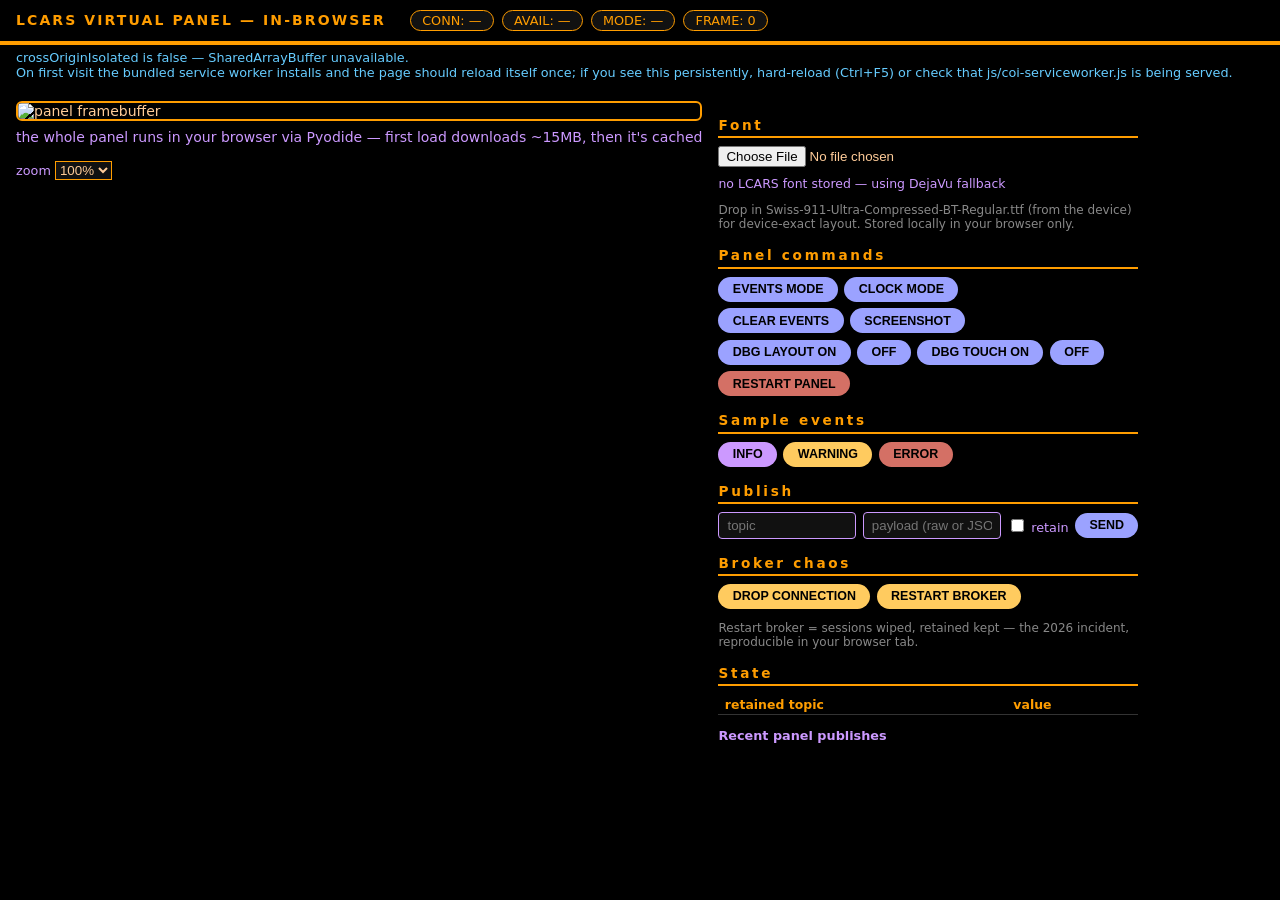
<file: virtual/web/panel.html>
<!DOCTYPE html>
<html lang="en">
<head>
<meta charset="utf-8">
<meta name="viewport" content="width=device-width, initial-scale=1">
<title>LCARS Virtual Panel — In-Browser (Pyodide)</title>
<script src="js/coi-serviceworker.js"></script>
<link rel="stylesheet" href="css/lcars.css">
<style>
  #boot-status { color: #66CCFF; font-size: .8rem; padding: .3rem 1rem; white-space: pre-wrap; }
  #font-row { display: flex; gap: .6rem; align-items: center; flex-wrap: wrap; }
  #font-status { color: #CC99FF; font-size: .78rem; }
</style>
</head>
<body>
<header>
  <div class="lcars-title">LCARS VIRTUAL PANEL — IN-BROWSER</div>
  <div class="chips">
    <span class="chip" id="chip-conn">CONN: —</span>
    <span class="chip" id="chip-avail">AVAIL: —</span>
    <span class="chip" id="chip-mode">MODE: —</span>
    <span class="chip" id="chip-seq">FRAME: 0</span>
  </div>
</header>
<div id="boot-status">booting…</div>

<main>
  <section class="screen-wrap">
    <img id="screen" alt="panel framebuffer" title="Click = touch">
    <div class="screen-hint" id="screen-hint">the whole panel runs in your browser via
      Pyodide — first load downloads ~15MB, then it's cached</div>
    <div class="banner hidden" id="respawn-banner">panel restarting…</div>
    <label class="zoom">zoom
      <select id="zoom">
        <option value="0.75">75%</option>
        <option value="1" selected>100%</option>
        <option value="1.5">150%</option>
        <option value="2">200%</option>
      </select>
    </label>
  </section>

  <aside class="controls">
    <h2>Font</h2>
    <div id="font-row">
      <input type="file" id="font-file" accept=".ttf">
      <span id="font-status">no LCARS font stored — using DejaVu fallback</span>
    </div>
    <p class="hint">Drop in Swiss-911-Ultra-Compressed-BT-Regular.ttf (from the
    device) for device-exact layout. Stored locally in your browser only.</p>

    <h2>Panel commands</h2>
    <div class="row">
      <button data-cmd="mode-select" data-payload="events">EVENTS MODE</button>
      <button data-cmd="mode-select" data-payload="clock">CLOCK MODE</button>
    </div>
    <div class="row">
      <button data-cmd="clear-events" data-payload="">CLEAR EVENTS</button>
      <button data-cmd="screenshot" data-payload="">SCREENSHOT</button>
    </div>
    <div class="row">
      <button data-cmd="debug-layout" data-payload="enable">DBG LAYOUT ON</button>
      <button data-cmd="debug-layout" data-payload="disable">OFF</button>
      <button data-cmd="debug-touch" data-payload="enable">DBG TOUCH ON</button>
      <button data-cmd="debug-touch" data-payload="disable">OFF</button>
    </div>
    <div class="row">
      <button id="btn-restart" class="danger" data-cmd="restart" data-payload="now">RESTART PANEL</button>
    </div>

    <h2>Sample events</h2>
    <div class="row">
      <button class="sample" data-importance="info">INFO</button>
      <button class="sample warn" data-importance="warning">WARNING</button>
      <button class="sample err" data-importance="error">ERROR</button>
    </div>

    <h2>Publish</h2>
    <form id="publish-form">
      <input id="pub-topic" placeholder="topic" spellcheck="false">
      <input id="pub-payload" placeholder="payload (raw or JSON)" spellcheck="false">
      <label class="inline"><input type="checkbox" id="pub-retain"> retain</label>
      <button type="submit">SEND</button>
    </form>

    <h2>Broker chaos</h2>
    <div class="row">
      <button id="btn-drop" class="warnbtn">DROP CONNECTION</button>
      <button id="btn-broker-restart" class="warnbtn">RESTART BROKER</button>
    </div>
    <p class="hint">Restart broker = sessions wiped, retained kept — the 2026
    incident, reproducible in your browser tab.</p>

    <h2>State</h2>
    <table class="state-table" id="retained-table">
      <thead><tr><th>retained topic</th><th>value</th></tr></thead>
      <tbody></tbody>
    </table>
    <h3>Recent panel publishes</h3>
    <ul id="publish-log"></ul>
  </aside>
</main>

<script src="js/transport_pyodide.js"></script>
<script src="js/viewer.js"></script>
<script>
(function () {
  var status = document.getElementById("boot-status");

  function setStatus(text) { status.textContent = text; }

  // --- tiny IndexedDB store for the user-provided LCARS font ---
  function fontDb() {
    return new Promise(function (resolve, reject) {
      var req = indexedDB.open("lcars-virtual", 1);
      req.onupgradeneeded = function () { req.result.createObjectStore("fonts"); };
      req.onsuccess = function () { resolve(req.result); };
      req.onerror = function () { reject(req.error); };
    });
  }
  function loadFont() {
    return fontDb().then(function (db) {
      return new Promise(function (resolve) {
        var tx = db.transaction("fonts").objectStore("fonts").get("swiss911");
        tx.onsuccess = function () { resolve(tx.result || null); };
        tx.onerror = function () { resolve(null); };
      });
    }).catch(function () { return null; });
  }
  function saveFont(buf) {
    return fontDb().then(function (db) {
      return new Promise(function (resolve, reject) {
        var tx = db.transaction("fonts", "readwrite");
        tx.objectStore("fonts").put(buf, "swiss911");
        tx.oncomplete = resolve;
        tx.onerror = function () { reject(tx.error); };
      });
    });
  }

  document.getElementById("font-file").addEventListener("change", function (ev) {
    var file = ev.target.files[0];
    if (!file) return;
    file.arrayBuffer().then(saveFont).then(function () {
      setStatus("font stored — reloading with device-exact layout…");
      location.reload();
    });
  });

  if (!window.crossOriginIsolated) {
    setStatus("crossOriginIsolated is false — SharedArrayBuffer unavailable.\n" +
      "On first visit the bundled service worker installs and the page should " +
      "reload itself once; if you see this persistently, hard-reload (Ctrl+F5) " +
      "or check that js/coi-serviceworker.js is being served.");
    return;
  }

  // Device-parity environment (mirrors virtual/panel.env.example).
  var env = {
    MQTT_TOPIC_PREFIX: "home/alert/",
    MQTT_CONTROL_TOPIC_PREFIX: "lcars/alert-panel/",
    MQTT_AVAILABILITY_TOPIC: "lcars/alert-panel/availability",
    MQTT_MODE_TOPIC: "lcars/alert-panel/mode",
    MQTT_CLIENT_ID: "lcars-panel-browser",
    MQTT_HOST: "virtual-broker",
    STARTING_MODE: "clock",
    LOG_CONTROL_MESSAGES: "true",
    MAX_MESSAGES_IN_STORE: "50",
    DISPLAY_ROTATE: "0",
    TOUCH_DEVICE_PATH: "/dev/input/event0",
  };

  // ?pyodide=local serves the runtime from a local mirror (hermetic tests /
  // self-hosting) instead of the pinned CDN.
  var pyodideBase = null;
  if (new URLSearchParams(location.search).get("pyodide") === "local") {
    pyodideBase = "../.pyodide-dist/";
  }

  loadFont().then(function (swissFont) {
    if (swissFont) {
      document.getElementById("font-status").textContent =
        "Swiss911 stored in this browser — device-exact layout";
    }
    var transport = TransportPyodide({ env: env, swissFont: swissFont,
                                       pyodideBase: pyodideBase });
    transport.onLog(function (line) { setStatus(line); });
    Viewer.init(transport);
  });
})();
</script>
</body>
</html>
</file>
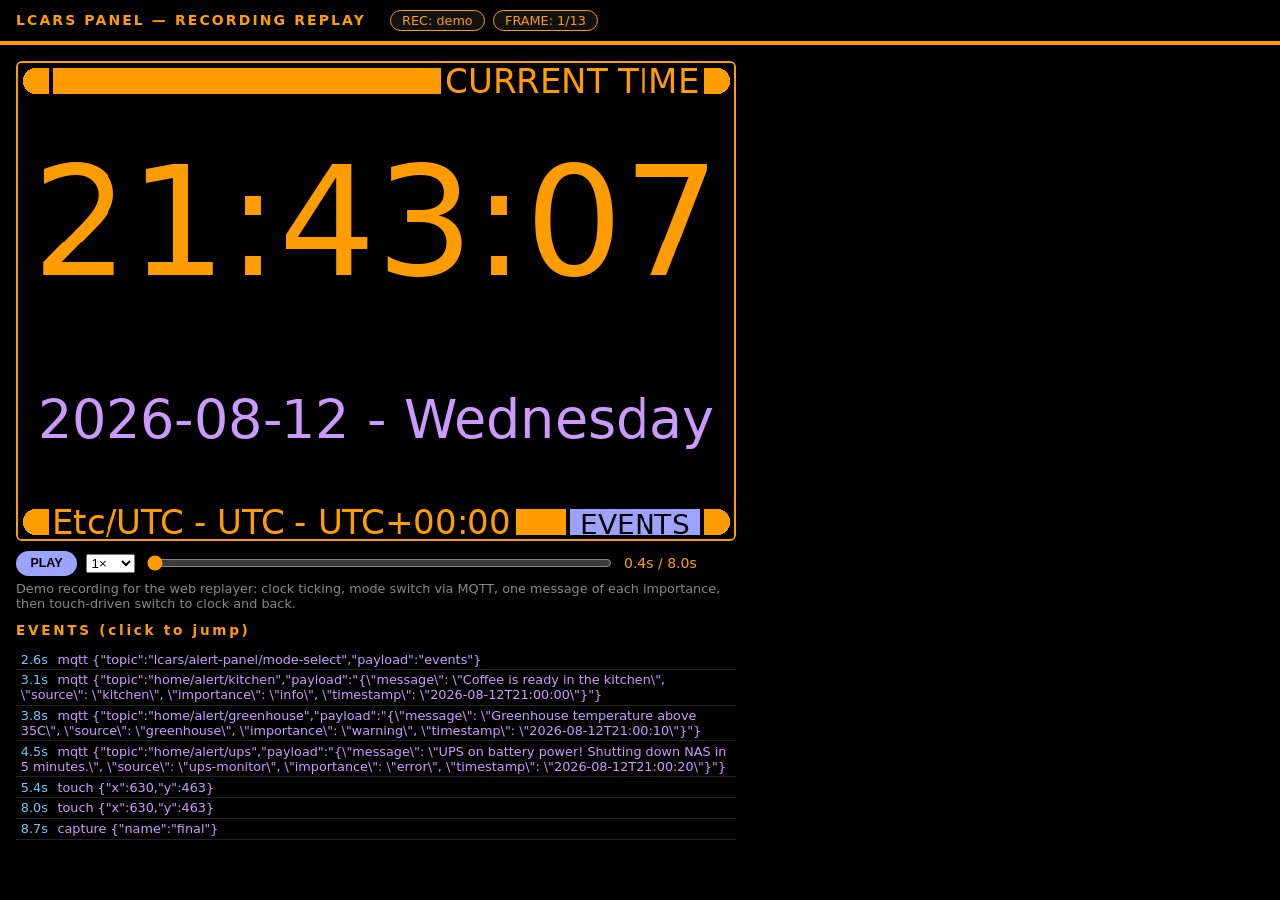
<file: virtual/web/replay.html>
<!DOCTYPE html>
<html lang="en">
<head>
<meta charset="utf-8">
<meta name="viewport" content="width=device-width, initial-scale=1">
<title>LCARS Panel — Recording Replay</title>
<link rel="stylesheet" href="css/lcars.css">
<style>
  .timeline { display: flex; align-items: center; gap: .6rem; margin-top: .6rem; flex-wrap: wrap; }
  .timeline input[type=range] { flex: 1; min-width: 200px; accent-color: #FF9D00; }
  .timeline .time { color: #FF9D00; min-width: 7rem; font-variant-numeric: tabular-nums; }
  #event-list { list-style: none; padding: 0; margin: .5rem 0; font-size: .8rem; max-width: 720px; }
  #event-list li { color: #CC99FF; border-bottom: 1px solid #222; padding: .15rem .3rem; cursor: pointer; }
  #event-list li:hover { background: #1a1a1a; }
  #event-list li .t { color: #66CCFF; margin-right: .6rem; font-variant-numeric: tabular-nums; }
  #rec-meta { color: #888; font-size: .8rem; margin-top: .3rem; max-width: 720px; }
</style>
</head>
<body>
<header>
  <div class="lcars-title">LCARS PANEL — RECORDING REPLAY</div>
  <div class="chips">
    <span class="chip" id="chip-rec">REC: —</span>
    <span class="chip" id="chip-frame">FRAME: 0/0</span>
  </div>
</header>
<main>
  <section class="screen-wrap">
    <img id="screen" alt="recorded frame">
    <div class="screen-hint" id="hint">loading recording…</div>
    <div class="timeline">
      <button id="play">PLAY</button>
      <select id="speed">
        <option value="0.5">0.5×</option>
        <option value="1" selected>1×</option>
        <option value="2">2×</option>
        <option value="4">4×</option>
      </select>
      <input type="range" id="scrub" min="0" max="0" value="0" step="1">
      <span class="time" id="time">0.0s / 0.0s</span>
    </div>
    <div id="rec-meta"></div>
    <h2 style="color:#FF9D00;font-size:.85rem;letter-spacing:.2em;">EVENTS (click to jump)</h2>
    <ul id="event-list"></ul>
  </section>
</main>
<script src="js/replay.js"></script>
</body>
</html>
</file>
<file: virtual/web/css/lcars.css>
/* Modest LCARS-flavored chrome for the virtual panel viewer. */
:root {
  --bg: #000;
  --panel: #111;
  --orange: #FF9D00;
  --purple: #CC99FF;
  --blue: #9BA2FF;
  --yellow: #FFCB5F;
  --red: #D47065;
  --cyan: #66CCFF;
  --text: #FFCC99;
}
* { box-sizing: border-box; }
body {
  margin: 0; background: var(--bg); color: var(--text);
  font-family: "Segoe UI", system-ui, sans-serif; font-size: 14px;
}
header {
  display: flex; align-items: center; gap: 1.5rem; padding: .6rem 1rem;
  border-bottom: 4px solid var(--orange);
}
.lcars-title { color: var(--orange); font-weight: 700; letter-spacing: .15em; }
.chips { display: flex; gap: .5rem; flex-wrap: wrap; }
.chip {
  background: var(--panel); border: 1px solid var(--orange); color: var(--orange);
  border-radius: 999px; padding: .15rem .7rem; font-size: .8rem;
}
.chip.ok { border-color: #3c6; color: #3c6; }
.chip.bad { border-color: var(--red); color: var(--red); }

main { display: flex; gap: 1rem; padding: 1rem; align-items: flex-start; flex-wrap: wrap; }
.screen-wrap { position: relative; }
#screen {
  display: block; image-rendering: pixelated; background: #000;
  border: 2px solid var(--orange); border-radius: 6px; cursor: crosshair;
}
.screen-hint { color: var(--purple); padding: .5rem 0; }
.banner {
  position: absolute; top: 40%; left: 0; right: 0; text-align: center;
  background: rgba(212,112,101,.9); color: #000; font-weight: 700; padding: .5rem;
}
.hidden { display: none; }
.zoom { display: block; margin-top: .5rem; color: var(--purple); font-size: .8rem; }
.zoom select { background: var(--panel); color: var(--text); border: 1px solid var(--orange); }

.controls { max-width: 420px; min-width: 320px; flex: 1; }
.controls h2 {
  color: var(--orange); font-size: .85rem; letter-spacing: .2em;
  border-bottom: 2px solid var(--orange); padding-bottom: .2rem; margin: 1rem 0 .5rem;
}
.controls h3 { color: var(--purple); font-size: .8rem; margin: .8rem 0 .3rem; }
.row { display: flex; gap: .4rem; flex-wrap: wrap; margin-bottom: .4rem; }
button {
  background: var(--blue); color: #000; border: 0; border-radius: 999px;
  padding: .35rem .9rem; font-weight: 600; font-size: .78rem; cursor: pointer;
}
button:hover { filter: brightness(1.15); }
button.danger { background: var(--red); }
button.warnbtn { background: var(--yellow); }
button.sample { background: var(--purple); }
button.sample.warn { background: var(--yellow); }
button.sample.err { background: var(--red); }
form#publish-form { display: flex; gap: .4rem; flex-wrap: wrap; align-items: center; }
form#publish-form input[type=text], form#publish-form input:not([type]) {
  background: var(--panel); color: var(--text); border: 1px solid var(--purple);
  border-radius: 4px; padding: .3rem .5rem; flex: 1; min-width: 8rem;
}
label.inline { color: var(--purple); font-size: .8rem; }
.hint { color: #888; font-size: .75rem; }
.state-table { width: 100%; border-collapse: collapse; font-size: .78rem; }
.state-table th, .state-table td {
  text-align: left; padding: .15rem .4rem; border-bottom: 1px solid #333;
  word-break: break-all;
}
.state-table th { color: var(--orange); }
.state-table td { color: var(--cyan); }
#publish-log { list-style: none; padding: 0; margin: 0; font-size: .75rem; color: var(--purple); }
#publish-log li { border-bottom: 1px solid #222; padding: .15rem 0; }
</file>
